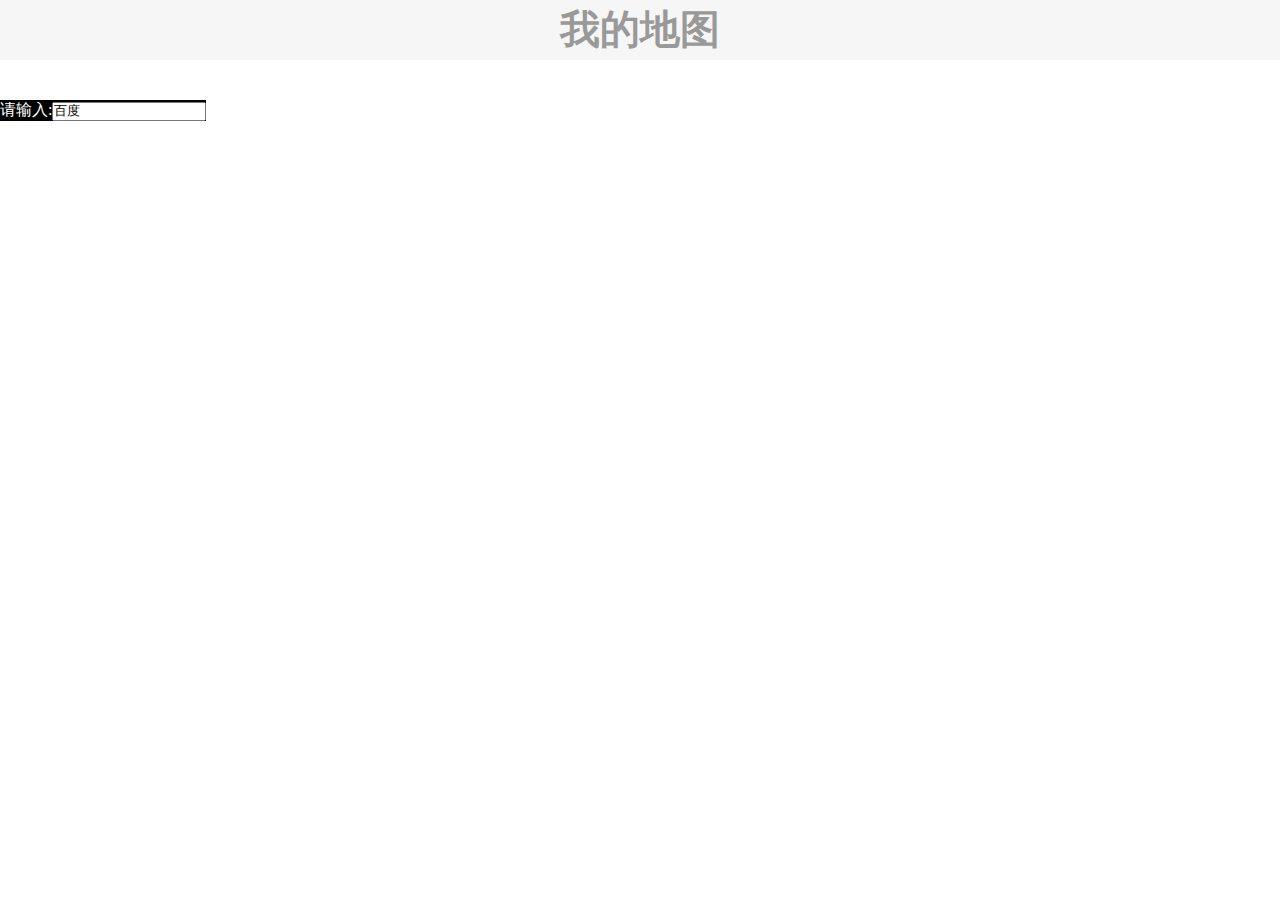
<file: map/index.html>
<!DOCTYPE html>
<html>

<head>
    <meta charset="UTF-8">
    <title></title>
    <script src="http://api.map.baidu.com/api?v=2.0&ak=W1a6ywZFkybedSCHadpRbkz4w5HYfG4R" type="text/javascript"
        charset="utf-8"></script>
    <style type="text/css">
        * {
            margin: 0;
            padding: 0;
        }

        html,
        body {
            width: 100%;
            height: 100%;
            position: relative;
        }

        h3 {
            display: block;
            width: 100%;
            height: 60px;
            line-height: 60px;
            text-align: center;
            background: #f6f6f6;
            color: #999;
            font-size: 40px;
        }

        #allmap {
            width: 100%;
            height: 700px;
        }

        #r-result {
            position: absolute;
            left: 0;
            top: 100px;
            background: #000;
            color: #fff;
        }
    </style>
</head>

<body>
    <h3>我的地图</h3>
    <div id="allmap"></div>
    <div id="r-result">请输入:<input type="text" id="suggestId" size="20" value="百度" style="width:150px;" /></div>
    <div id="searchResultPanel" style="border:1px solid #C0C0C0;width:150px;height:auto; display:none;"></div>
    <script type="text/javascript">
        var map = new BMap.Map("allmap");
        map.centerAndZoom("深圳", 15); // 初始化地图,设置中心点坐标和地图级别
        map.addControl(new BMap.MapTypeControl()); //添加地图类型控件
        map.setCurrentCity("北京"); // 设置地图显示的城市 此项是必须设置的
        map.enableScrollWheelZoom(true); //开启鼠标滚轮缩放
        function G(id) {
            return document.getElementById(id);
        }
        var ac = new BMap.Autocomplete( //建立一个自动完成的对象
            {
                "input": "suggestId",
                "location": map
            });

        ac.addEventListener("onhighlight", function (e) { //鼠标放在下拉列表上的事件
            var str = "";

            var _value = e.fromitem.value;
            var value = "";
            if (e.fromitem.index > -1) {
                value = _value.province + _value.city + _value.district + _value.street + _value.business;
            }
            str = "FromItem<br />index = " + e.fromitem.index + "<br />value = " + value;

            value = "";
            if (e.toitem.index > -1) {
                _value = e.toitem.value;
                value = _value.province + _value.city + _value.district + _value.street + _value.business;
            }
            str += "<br />ToItem<br />index = " + e.toitem.index + "<br />value = " + value;
            G("searchResultPanel").innerHTML = str;
        });

        var myValue;
        ac.addEventListener("onconfirm", function (e) { //鼠标点击下拉列表后的事件
            var _value = e.item.value;
            myValue = _value.province + _value.city + _value.district + _value.street + _value.business;
            G("searchResultPanel").innerHTML = "onconfirm<br />index = " + e.item.index + "<br />myValue = " + myValue;

            setPlace();
        });

        function setPlace() {
            map.clearOverlays(); //清除地图上所有覆盖物
            function myFun() {
                var pp = local.getResults().getPoi(0).point; //获取第一个智能搜索的结果
                map.centerAndZoom(pp, 18);
                map.addOverlay(new BMap.Marker(pp)); //添加标注
            }
            var local = new BMap.LocalSearch(map, { //智能搜索
                onSearchComplete: myFun
            });
            local.search(myValue);
        }
    </script>

</body>

</html>
</file>
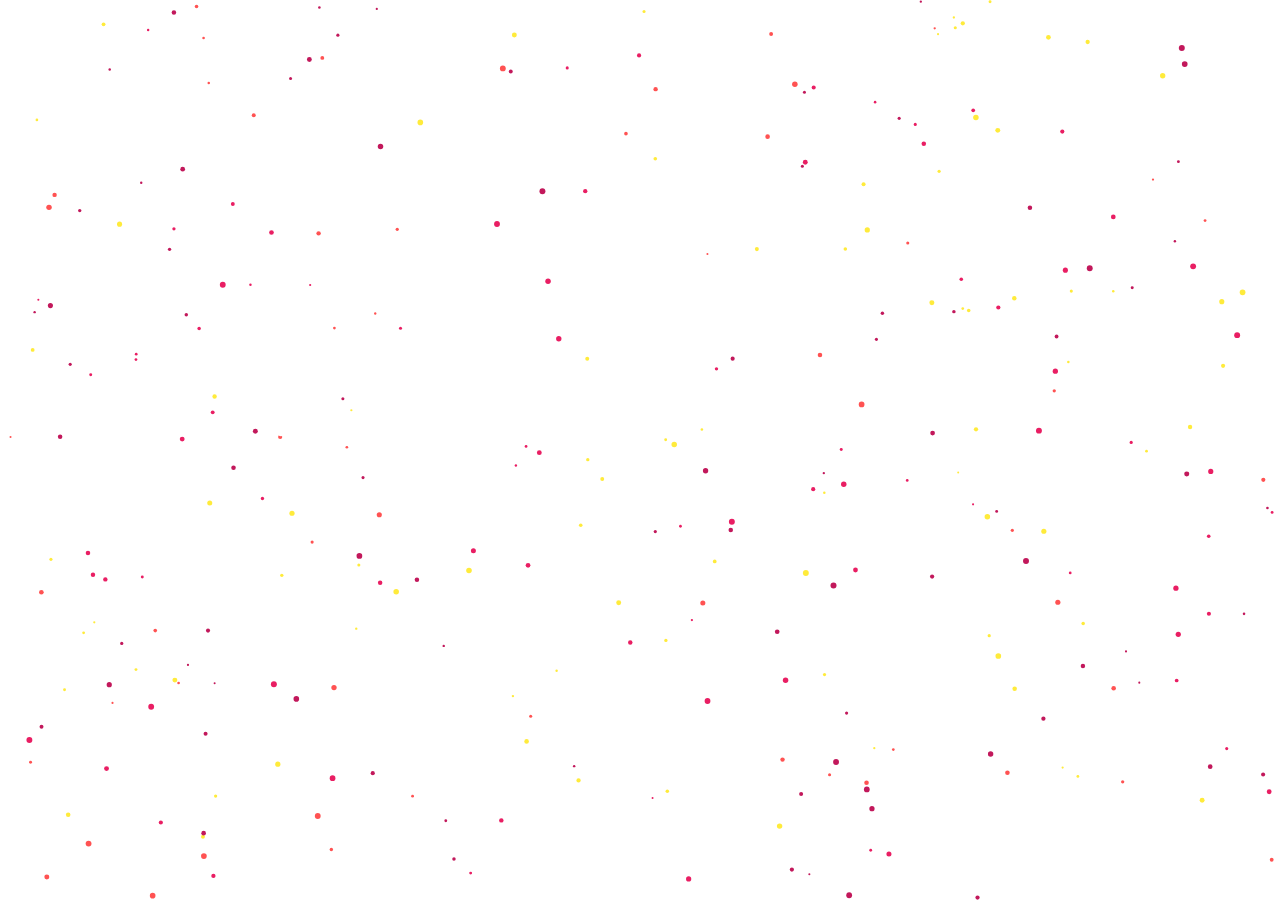
<file: canvas漂浮动画/canvas漂浮动画.html>
<!DOCTYPE html>
<html lang="en">

<head>
    <meta charset="UTF-8">
    <meta name="viewport" content="width=device-width, initial-scale=1.0">
    <title>canvas 漂浮动画</title>
    <style>
        body {
            margin: 0;
        }

        .bubble {
            display: block;
        }
    </style>
</head>

<body>
    <canvas class="bubble">
    </canvas>
    <script>


        function canvasFloat(data) {
            let aColor,speed;
            'color' in data?aColor = setColor(data.color):aColor = ["#455A64", "#CFD8DC", "#009688", "#607D8B", "#FFFFFF", "#757575"];
            'speed' in data?speed=[-1,1]:speed=data.speed;

            let canvas = document.querySelector(".bubble");
            let w, h;
            let canCon = canvas.getContext("2d");
            let aBubble = [];

            ~~function setSize() {
                window.onresize = arguments.callee;     //函数本身
                return ~~function () {
                    w = window.innerWidth;
                    h = window.innerHeight;
                    canvas.width = w;
                    canvas.height = h;
                }();
            }();

            function setColor(data) {
                let color;
                switch (data) {
                    case 'light':
                        color = ["#455A64", "#CFD8DC", "#009688", "#607D8B", "#FFFFFF", "#757575"];
                        break;
                    case 'dark':
                        color = ['#5D4037', '#D7CCC8', '#9E9E9E', '#FFFFFF', '#212121', '#757575']
                        break;
                    case 'color':
                        color = ['#C2185B', '#FFEB3B', '#E91E63', '#FF5252', '#FFFFFF', '#757575']
                        break;
                }
                return color;
            }

            function random(min, max) {
                return Math.random() * (max - min) + min;
            }

            function Bubble(bubbleBaseData) {
                this.r = random(bubbleBaseData[0], bubbleBaseData[1]);
                this.x = random(this.r, w - this.r);
                this.y = random(this.r, h - this.r);
                this.color = aColor[Math.floor(random(0, 5))];
                this.vx = random(speed[0], speed[1]);
                this.vy = random(speed[0], speed[1]);
            }

            Bubble.prototype.draw = function () {
                canCon.beginPath();
                canCon.fillStyle = this.color;
                bubbleRent==true?canCon.fillRect(this.x, this.y, this.r*2, this.r*2):canCon.arc(this.x, this.y, this.r, 0, Math.PI * 2)
                canCon.fill();
            }

            Bubble.prototype.update = function () {
                this.x += this.vx;
                this.y += this.vy;
                if (this.x < this.r || this.x + this.r > w) {
                    this.vx = -this.vx;
                }
                if (this.y < this.r || this.y + this.r > h) {
                    this.vy = -this.vy;
                }
                this.draw();
            }

            function createBubble(num, bubbleBaseData,bubbleRent) {
                for (let i = 0; i < num; i++) {
                    let bubble = new Bubble(bubbleBaseData);
                    bubble.draw();
                    aBubble.push(bubble);
                }
            }

            let num,bubbleBaseData,bubbleRent;
            !'bubbleNum' in data? num = 100:num=data.bubbleNum;
            !'bubbleBaseData' in data?bubbleBaseData= [1, 3]:bubbleBaseData=data.bubbleBaseData;
            !'bubbleRent' in data?bubbleRent=false:bubbleRent=data.bubbleRent;
            createBubble(num,bubbleBaseData,bubbleRent);
            setInterval(() => {
                canCon.clearRect(0, 0, w, h);
                aBubble.forEach((item, index, arr) => item.update());
            }, 1000 / 60)
        }

        /*
         颜色挑选:string='light'|'dark'|'color'
         速度:Array=[反方向最小速度,正方向最大速度]
         颗粒数:number
         颗粒大小:Array=[最小颗粒半径,最大颗粒半径]
         颗粒形状是否为正方形:Boolean=true|false
         */
        canvasFloat({
            color: 'color',
            speed: [-2, 1],
            bubbleNum: 400,
            bubbleBaseData: [1,3],
            // bubbleRent: true
        });

    </script>
</body>

</html>
</file>
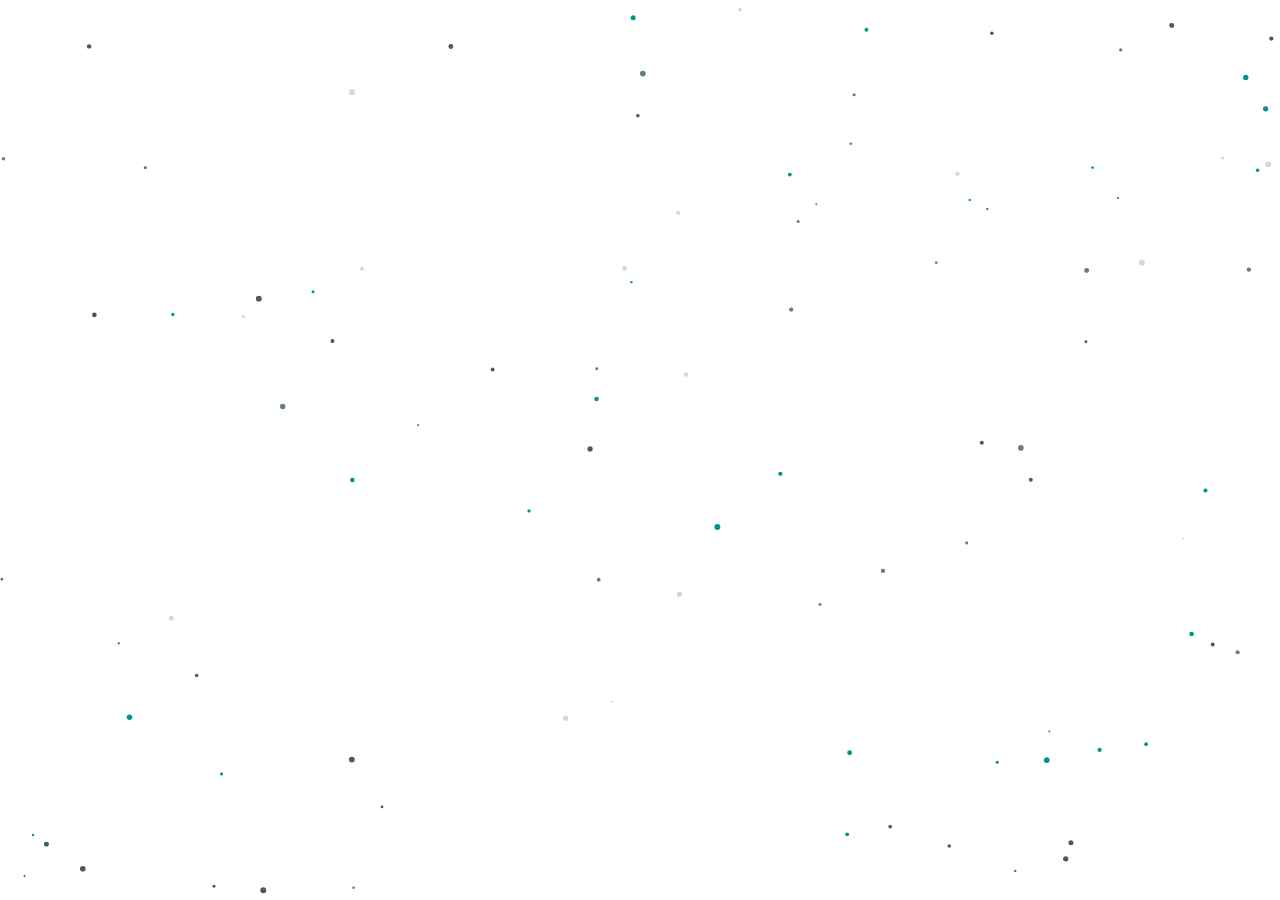
<file: canvas漂浮动画/canvas漂浮动画1.html>
<!DOCTYPE html>
<html lang="en">

<head>
    <meta charset="UTF-8">
    <meta name="viewport" content="width=device-width, initial-scale=1.0">
    <title>canvas 漂浮动画</title>
    <style>
        body {
            margin: 0;
        }

        .bubble {
            display: block;
        }
    </style>
</head>

<body>
    <canvas class="bubble">
        <div>

        </div>
    </canvas>
    <script>
        /*
            1.让canvas可绘制区域与浏览器窗口一样大
                1.1获取canvas元素
                1.2获取窗口大小
                1.3设置canvas宽高属性
                1.4当浏览器窗口大小发生变化时,重新设置canvas元素宽高属性
            2.图形绘制
                2.1 短时间内连续播放多张图形
                    60帧或以上
                    setInterval(function(){},1000/60)
                2.2每张图形内部物体状态要发生变化
            3.绘制1314个会动的圆
                大小,颜色,位置,速度,方向不一
                同一个构造参数绘制出来的

            圆心的位置x,y,圆的半径R,浏览器的宽高w,h
            判断碰撞x<r x+r>w
        */

        let canvas = document.querySelector(".bubble");
        let w, h;
        let canCon = canvas.getContext("2d");
        let aColor = ["#455A64", "#CFD8DC", "#009688", "#607D8B", "#FFFFFF", "#757575"];
        let aBubble=[];

        ~~function setSize() {
            window.onresize = arguments.callee;     //函数本身
            return ~~function () {
                w = window.innerWidth;
                h = window.innerHeight;
                canvas.width = w;
                canvas.height = h;
            }();
        }();

        let y = 233, x = 233;

        // setInterval(function(){
        //     canCon.clearRect(0,0,w,h);
        //     canCon.beginPath();
        //     canCon.fillStyle="red",
        //     canCon.arc(x++,y++,66,0,Math.PI*2);
        //     canCon.fill();   
        // },1000/60)

        function random(min, max) {
            return Math.random() * (max - min) + min;
        }

        function Bubble() {
            this.r = random(1, 3);
            this.x = random(this.r, w - this.r);
            this.y = random(this.r, h - this.r);
            this.color = aColor[Math.floor(random(0, 5))];
            this.vx=random(-1,1);
            this.vy=random(-1,1);
        }
        Bubble.prototype.draw = function () {
            canCon.beginPath();
            canCon.fillStyle = this.color,
                canCon.arc(this.x, this.y, this.r, 0, Math.PI * 2);
            canCon.fill();
        }

        Bubble.prototype.update=function(){
            this.x+=this.vx;
            this.y+=this.vy;
            if(this.x<this.r||this.x+this.r>w){
                this.vx=-this.vx;
            }
            if(this.y<this.r||this.y+this.r>h){
                this.vy=-this.vy;
            }
            this.draw();
        }

        function createBubble(num) {
            for (let i = 0; i < num; i++) {
                let bubble = new Bubble();
                bubble.draw();
                aBubble.push(bubble);
            }
        }

        createBubble(130);
        setInterval(()=>{
            canCon.clearRect(0,0,w,h);
            aBubble.forEach((item,index,arr)=>item.update());
        },1000/60)
    </script>
</body>

</html>
</file>
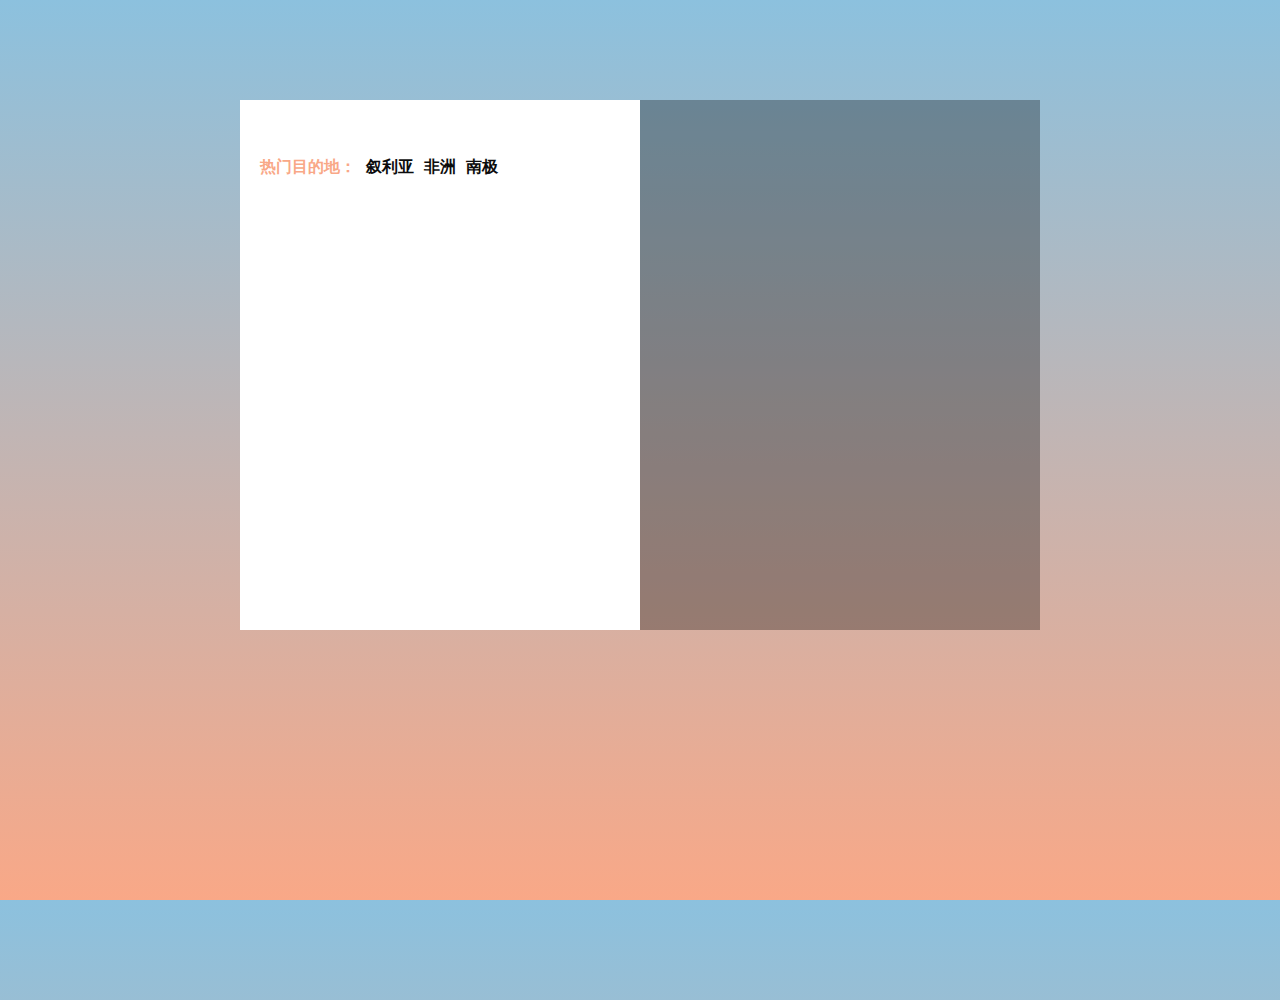
<file: domOperation/domOperation.html>
<!DOCTYPE html>
<html lang="en">

<head>
    <meta charset="UTF-8">
    <meta name="viewport" content="width=device-width, initial-scale=1.0">
    <title>domOperation</title>
    <!-- domOperation样式 -->
    <link rel="stylesheet" href="./domOperation.css">
    <!-- swiperJs -->
    <script src="./domOperation.js"></script>
</head>

<body>
    <div class="content">
        <div class="con-left">
            <h4 class="clearfix">
                <p>热门目的地：</p>
                <ul>
                    <!-- <li class="local-list"><a href="javascript:;">aaaa</a></li>-->
                </ul>

            </h4>
            <div class="select-addr">
                <!-- <span class="selected-list">
                    aaaaa
                    <a href="javascript:;">x</a>
                </span> -->
            </div>
        </div>
        <div class="con-right">
            <!-- <span>
                aaaaa
            </span> -->
        </div>
    </div>
    <script>
        var classT = new DomOperation({
            area: ["叙利亚", "非洲", "南极"]
        });

    </script>
</body>

</html>
</file>
<file: domOperation/domOperation.css>
html {
    width: 100%;
    height: 100%;
}

body {
    margin: 0;
    width: 100%;
    height: 100%;
    background: linear-gradient(to bottom, rgb(140, 193, 222), rgb(249, 168, 135));
}

.clearfix::after {
    content: "";
    display: block;
    clear: both;
}

h4,
ul,
p {
    margin: 0;
}

ul {
    padding-left: 0;
    list-style: none;
}

.content {
    margin: 100px auto;
    width: 800px;
    height: 530px;
}

.content>div {
    float: left;
    width: 50%;
    height: 100%;
}

.con-left {
    background-color: #fff;
}

.con-right {
    box-sizing: border-box;
    background-color: rgba(0, 0, 0, 0.3);
    padding: 60px 20px 0;
}

.con-left>h4 {
    box-sizing: border-box;
    width: 100%;
    padding: 55px 20px 0;
    line-height: 1.5em;
}

.con-left>h4>* {
    float: left;
}

.con-left>h4>p {
    color: rgb(249, 168, 135);
}

.con-left>h4>ul>* {
    float: left;
    margin-left: 10px;
}

.con-left>h4>ul>li>a {
    color: rgb(12, 12, 12);
    text-decoration: none;
}

.con-left>h4>ul>li>a:hover {
    color: red;
}

.con-left>.select-addr {
    box-sizing: border-box;
    padding: 15px 20px 0;
}

.con-left>.select-addr>span {
    display: inline-block;
    border: 1px solid #ccc;
    padding: 5px;
    margin-right: 10px;
}

.con-left>.select-addr>span>a {
    border-left: 1px solid #ccc;
    padding-left: 5px;
    color: black;
    font-style: italic;
    text-decoration: none;
}

.con-left>.select-addr>span>a:hover {
    color: red;
}

.con-right>span {
    display: inline-block;
    border: 1px solid #ccc;
    padding: 5px;
    color: white;
    margin-right: 10px;
}
</file>
